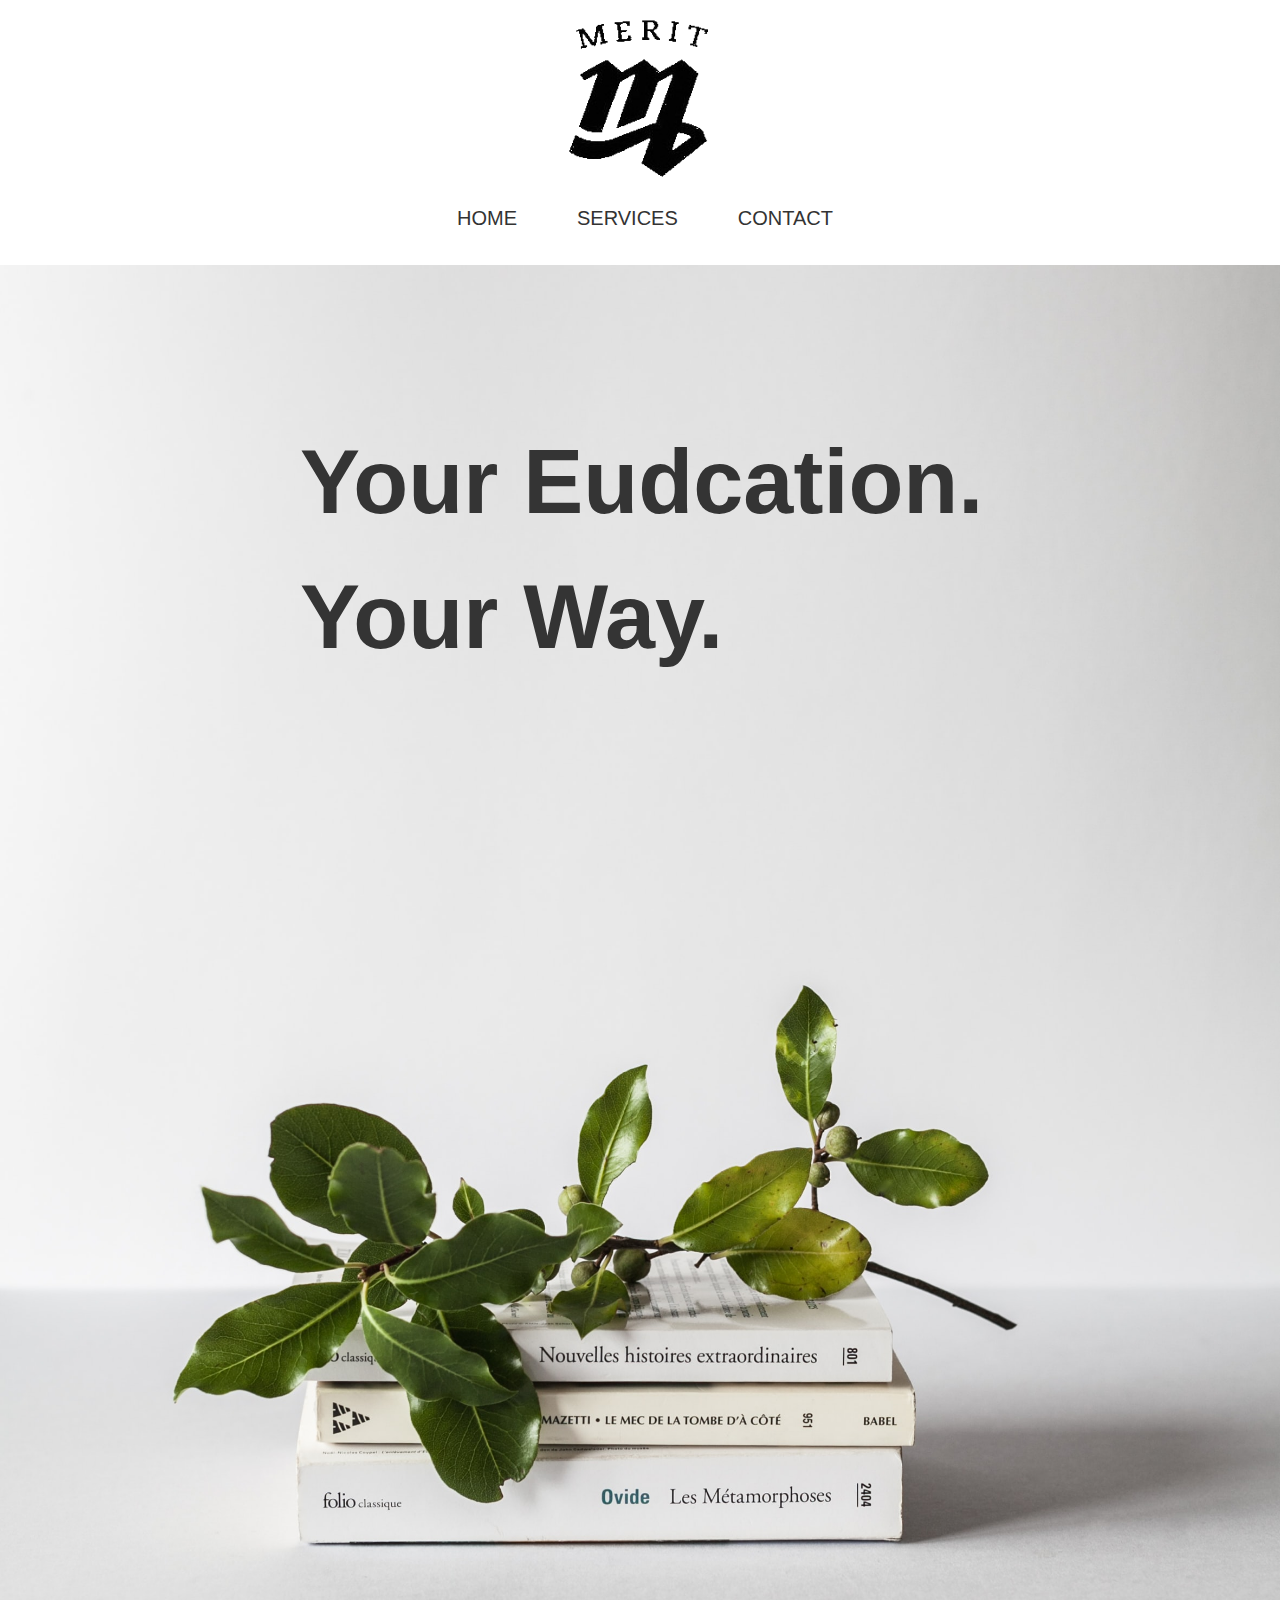
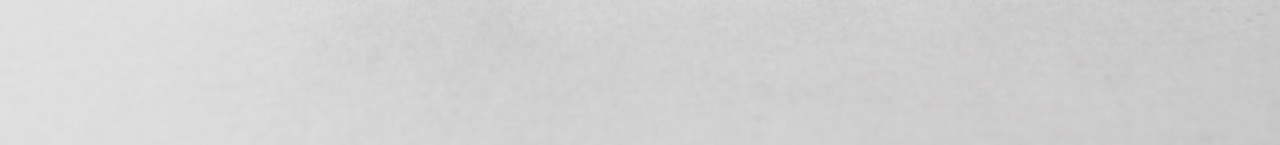
<file: index.html>
<!DOCTYPE html>
<html lang="en">
  <head>
    <meta charset="UTF-8">
    <meta name="viewport" content="width=device-width, initial-scale=1.0">
    <title>Merit Education</title>
    <link rel="stylesheet" href="css/styles.css">
    <style type="text/css">
        .main {
            background-image: url(img/alex-loup-unsplash.jpg);
            background-size: cover;
            background-position: 50% 70%;
            padding-bottom: 1000px;
        }

        .text h3 {
            display: block;
            margin-left: auto;
            margin-right: auto;
            width: 40%;
            font-size: 90px;
        }


        @media screen and (max-width: 1001px) {
            .main {
                background-size: cover;
                background-position: 50% 70%;
                padding-bottom: 350px;
            }
            header .logo {
                width: 100px
            }

            .text h3 {
                padding-top: 100px;
                margin-left: 50px;
                font-size: 30px;
            }
        }
    </style>
  </head>
  <body>
    <main>
      <!-- ***********************  HEADER  ******************************** -->
      <header>
        <div>
            <div class="top">
                <img class="logo" src="img/merit_logo.png" alt="Merit Logo">
            </div>
            <div class="head-nav">
                <ul>
                    <li><a href="#"><span>Home</span></a></li>
                    <li><a href="services.html"><span>Services</span></a></li>
                    <li><a href="contact.html"><span>Contact</span></a></li>
                </ul>
            </div>
        </div>
      </header>

      <!-- ********************  CONTENT ON HOME PAGE  ********************* -->
      <section class="main">
        <div class="content-wrap text">
            <h3>Your&nbsp;Eudcation. Your&nbsp;Way.</h3>
        </div>
      </section>
      <!-- ********************  FOOTER  *********************************** -->

      <footer>

      </footer>
    </main>
  </body>
</html>
</file>
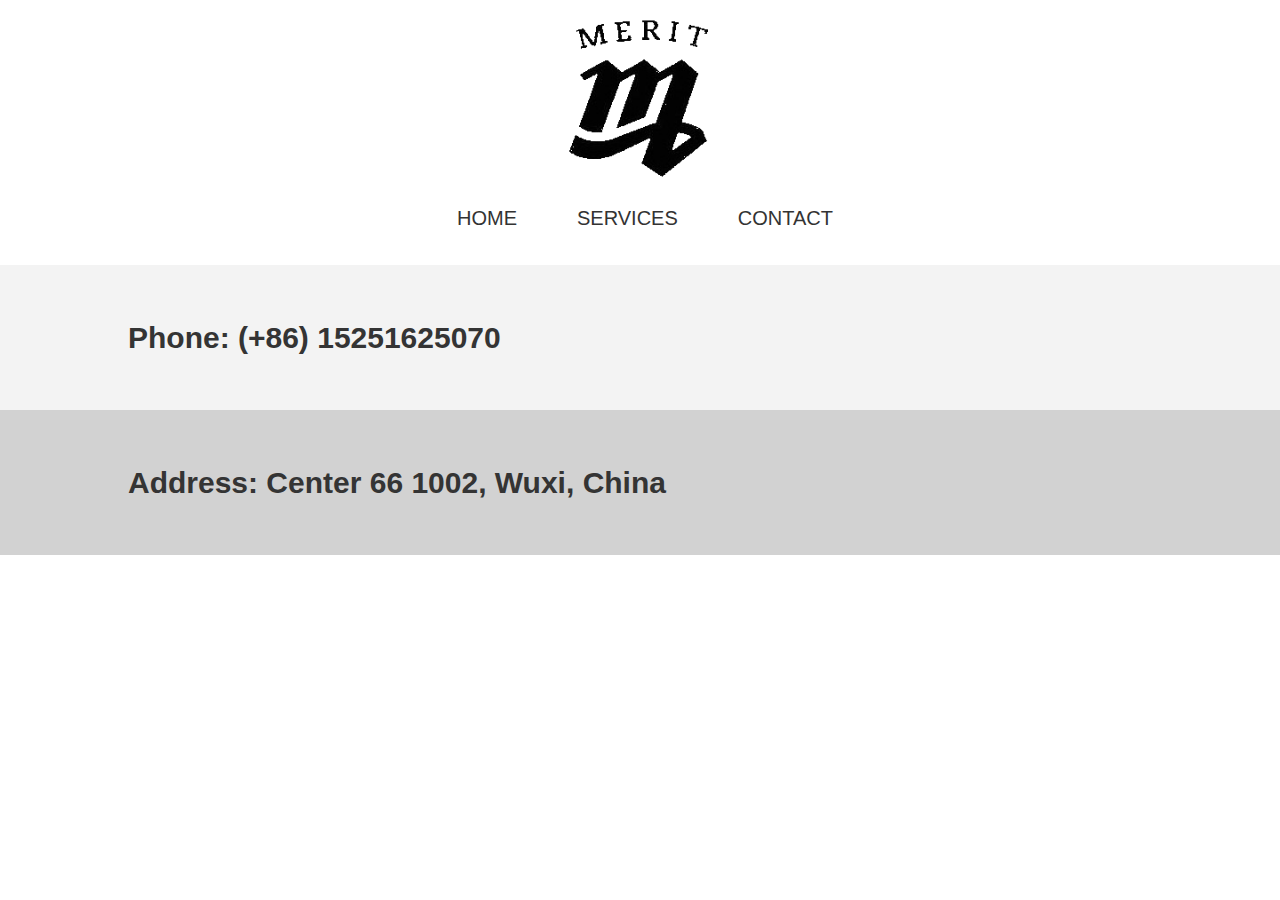
<file: contact.html>
<!DOCTYPE html>
<html lang="en">
  <head>
    <meta charset="UTF-8">
    <meta name="viewport" content="width=device-width, initial-scale=1.0">
    <title>Merit Education</title>
    <link rel="stylesheet" href="css/styles.css">
    <style type="text/css">
        .contact h3 {
            text-align: left;
            margin-top: 0;
            margin-left: 10%;
            margin-right: auto;
            font-size: 30px;
        }
        #tel {
            background-color: #F3F3F3;
        }
        #add {
            background-color: #D2D2D2;
        }
    </style>
  </head>
  <body>
    <main>
      <!-- ***********************  HEADER  ******************************** -->
      <header>
        <div>
            <div class="top">
                <img class="logo" src="img/merit_logo.png" alt="Merit Logo">
            </div>
            <div class="head-nav">
                <ul>
                    <li><a href="index.html"><span>Home</span></a></li>
                    <li><a href="services.html"><span>Services</span></a></li>
                    <li><a href="contact.html"><span>Contact</span></a></li>
                </ul>
            </div>
        </div>
      </header>

      <!-- ********************  CONTENT ON SERVICES PAGE  ********************* -->
      <section class="banner contact" id="tel">
          <h3>Phone: (+86) 15251625070</h3>
      </section>

      <section class="banner contact" id="add">
          <h3>Address: Center 66 1002, Wuxi, China</h3>
      </section>
      <!-- ********************  FOOTER  *********************************** -->

      <footer>

      </footer>
    </main>
  </body>
</html>
</file>
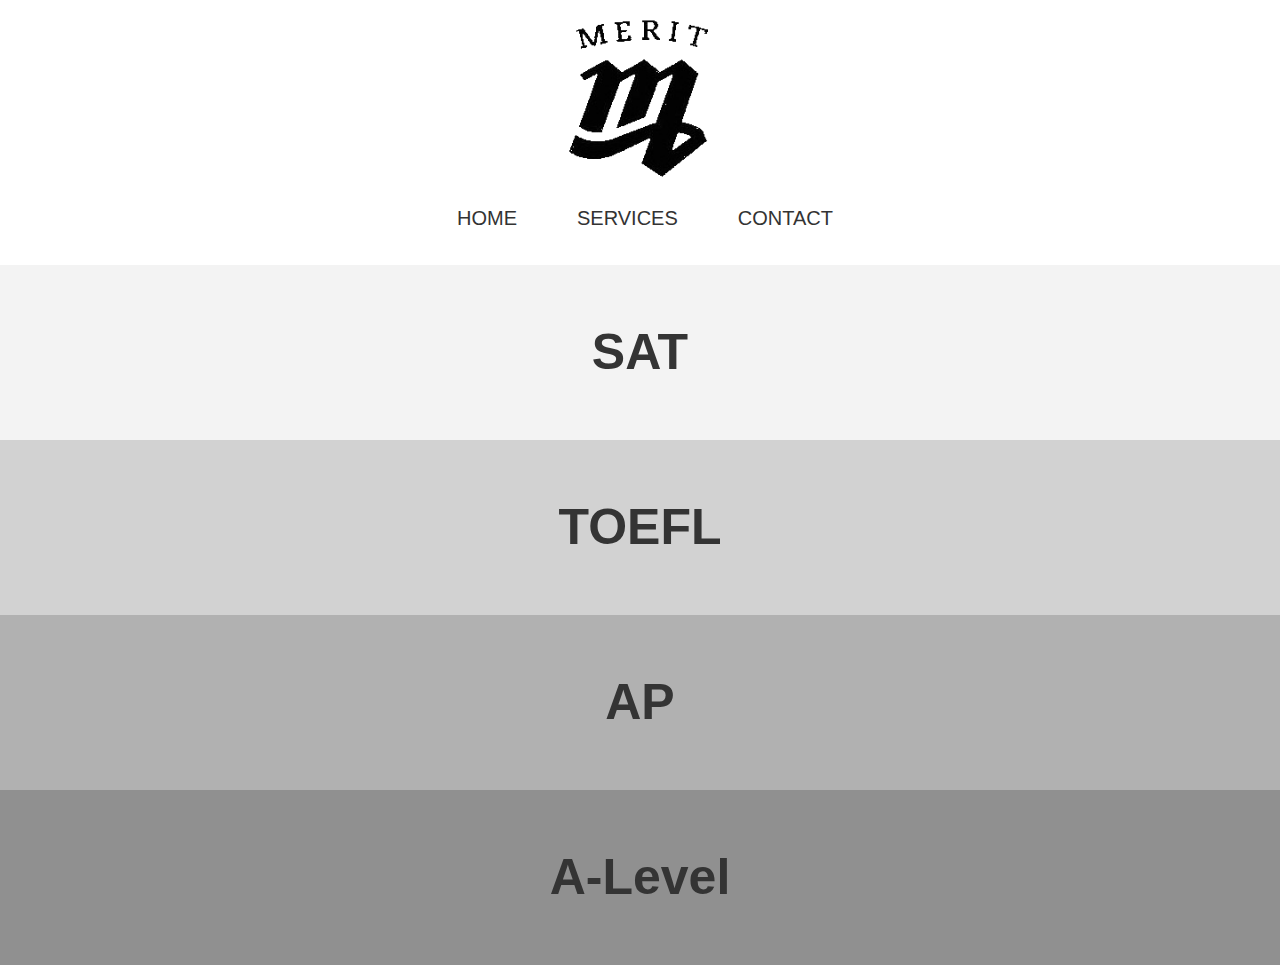
<file: services.html>
<!DOCTYPE html>
<html lang="en">
  <head>
    <meta charset="UTF-8">
    <meta name="viewport" content="width=device-width, initial-scale=1.0">
    <title>Merit Education</title>
    <link rel="stylesheet" href="css/styles.css">
    <style type="text/css">

        #sat {
            background-color: #F3F3F3;
        }
        #toefl {
            background-color: #D2D2D2;
        }
        #ap {
            background-color: #B1B1B1;
        }
        #alevel {
            background-color: #909090;
        }
    </style>
  </head>
  <body>
    <main>
      <!-- ***********************  HEADER  ******************************** -->
      <header>
        <div>
            <div class="top">
                <img class="logo" src="img/merit_logo.png" alt="Merit Logo">
            </div>
            <div class="head-nav">
                <ul>
                    <li><a href="index.html"><span>Home</span></a></li>
                    <li><a href="services.html"><span>Services</span></a></li>
                    <li><a href="contact.html"><span>Contact</span></a></li>
                </ul>
            </div>
        </div>
      </header>

      <!-- ********************  CONTENT ON SERVICES PAGE  ********************* -->
        <section class="banner" id="sat">
            <h3>SAT</h3>
        </section>

        <section class="banner" id="toefl">
             <h3>TOEFL</h3>
        </section>

        <section class="banner" id="ap">
            <h3>AP</h3>
        </section>

        <section class="banner" id="alevel">
            <h3>A-Level</h3>
        </section>

      <!-- ********************  FOOTER  *********************************** -->

      <footer>

      </footer>
    </main>
  </body>
</html>
</file>
<file: css/styles.css>
/*
COLOR PALETTE
#333 Grey
*/

/*---------------Global Styles------------------*/

html {
    box-sizing: border-box;
}

*, *:before, *:after {
    box-sizing: inherit;
}

body {
    color: #343434;
    margin: 0;
    padding: 0;
    font-family: sans-serif;
    font-size: 15px;
    line-height: 1.5;
}

h3 {
    margin-bottom: 0;
}

header {
    text-align: center;
}

.content-wrap {
    max-width: 800px;
    width: 100%;
    margin: 0 60px;
    padding: 60px 0;
}


/*---------------header------------------*/
header .logo {
  position: relative;
  display: block;
  width: 200px;
  padding: 0 0 0 0;
  margin-left: auto;
  margin-right: auto;
}

.head-nav ul {
  font-size: 0;
}
.head-nav ul li {
  display: inline-block;
}
.head-nav ul li a {
  display: inline-block;
  padding: 0 30px;
  font-size: 20px;
  color: #333;
  text-transform: uppercase;
}
.head-nav ul li a span {
  position: relative;
  display: inline-block;
  padding: 13px 0 32px;
}

.head-nav ul li:first-child a {
  padding-left: 0;
}


/*---------------Banner------------------*/
.banner {
    padding-bottom: 50px;
    padding-top: 50px;
}

.banner h3 {
    display: block;
    text-justify: center;
    text-align: center;
    margin-top: 0;
    margin-left: auto;
    margin-right: auto;
    font-size: 50px;
}

/*---------------Responsive Styles------------------*/


@media screen and (max-width: 1001px) {
    header .logo {
        width: 100px
    }

    .head-nav ul li a {
      display: inline-block;
      padding: 0 10px;
      font-size: 20px;
    }

    .head-nav ul li a span {
      padding: 5px 0 5px;
    }

    .content-wrap {
        width: 100%;
        margin: 0px;
        padding: 0px;
    }
}
</file>
